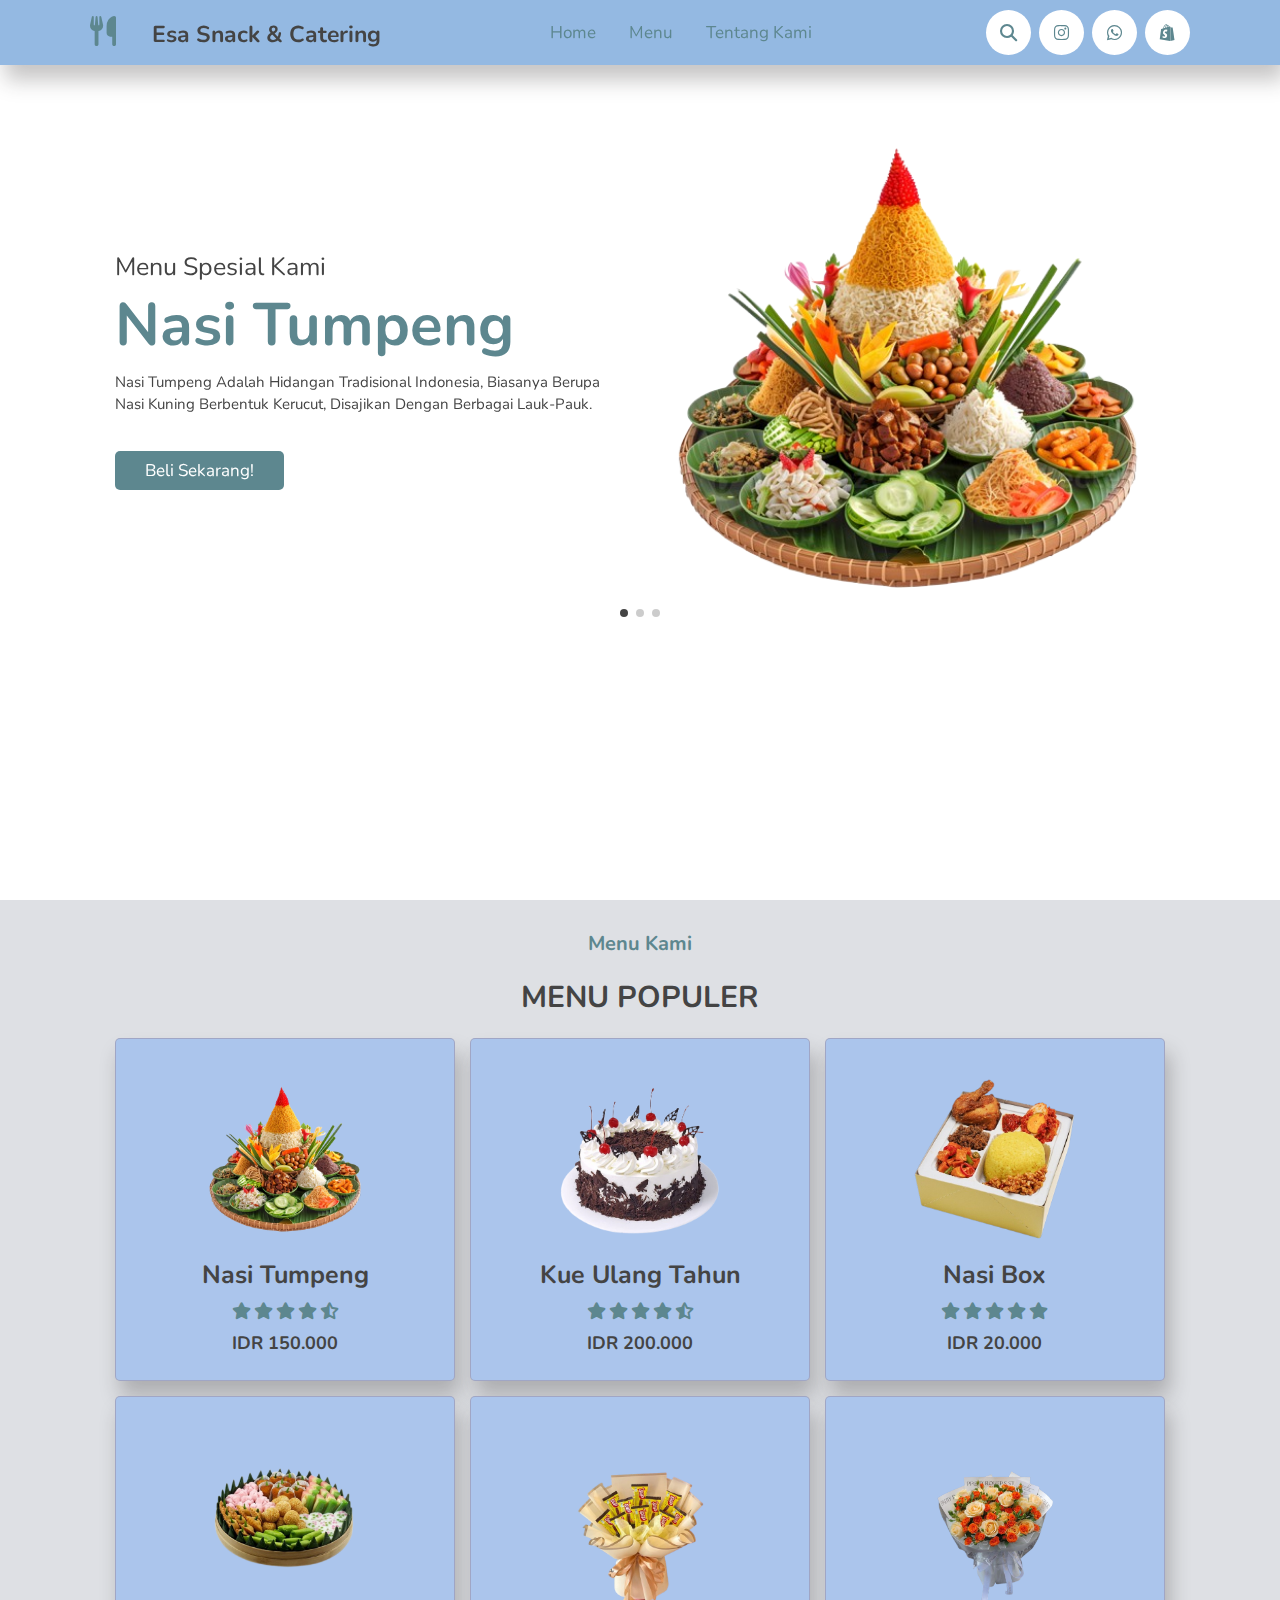
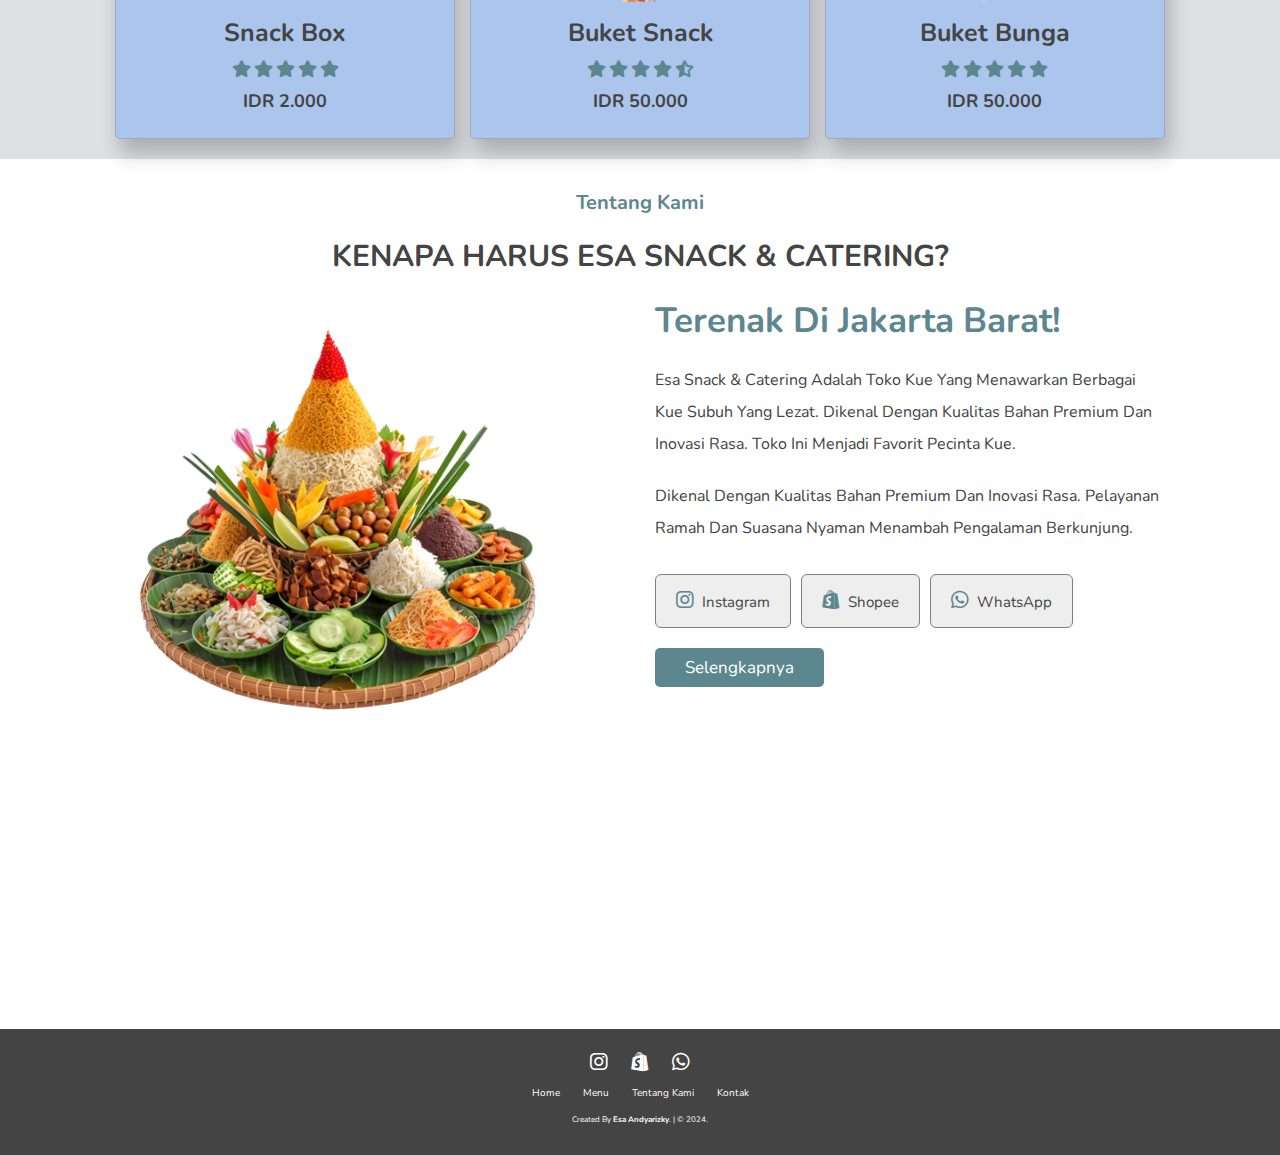
<file: index.html>
<!DOCTYPE html>
<html lang="en">
  <head>
    <meta charset="UTF-8" />
    <meta http-equiv="X-UA-Compatible" content="IE=edge" />
    <meta name="viewport" content="width=device-width, initial-scale=1.0" />
    <title>Esa Snack & Catering</title>

    <link
      rel="stylesheet"
      href="https://cdn.jsdelivr.net/npm/swiper@11/swiper-bundle.min.css"
    />

    <!-- font awesome cdn link -->
    <link
      rel="stylesheet"
      href="https://cdnjs.cloudflare.com/ajax/libs/font-awesome/6.6.0/css/all.min.css"
    />

    <!-- custom css file link -->
    <link rel="stylesheet" href="css/style.css" />
  </head>
  <body>
    <!-- header section starts -->
    <header>
      <a href="#" class="logo"
        ><i class="fas fa-utensils"></i> Esa Snack & Catering
      </a>
      <nav class="navbar">
        <a href="#home">Home</a>
        <a href="#dishes">Menu</a>
        <a href="#about">Tentang Kami</a>
      </nav>
      <div class="icons">
        <i class="fas fa-bars" id="menu-bars"></i>
        <i class="fas fa-search" id="search-icon"></i>
        <i class="fa-brands fa-instagram"></i>
        <i class="fa-brands fa-whatsapp"></i>
        <i class="fa-brands fa-shopify"></i>
      </div>
    </header>
    <!-- header section ends -->

    <!-- search form -->
    <form action="" id="search-form">
      <input
        type="search"
        placeholder="search here..."
        name=""
        id="search-box"
      />
      <label for="search-box" class="fas fa-search"></label>
      <i class="fas fa-times" id="close"></i>
    </form>

    <!-- home section starts -->
    <section class="home" id="home">
      <div class="swiper home-slider">
        <div class="swiper-wrapper wrapper">
          <div class="swiper-slide slide">
            <div class="content">
              <span>Menu Spesial Kami</span>
              <h3>Nasi Tumpeng</h3>
              <p>
                Nasi tumpeng adalah hidangan tradisional Indonesia, biasanya
                berupa nasi kuning berbentuk kerucut, disajikan dengan berbagai
                lauk-pauk.
              </p>
              <a href="#" class="btn">Beli Sekarang!</a>
            </div>
            <div class="image">
              <img src="img/12.png" alt="" />
            </div>
          </div>

          <div class="swiper-slide slide">
            <div class="content">
              <span>Menu Spesial Kami</span>
              <h3>Snack Box</h3>
              <p>
                Berbagai jenis kue tradisional dan modern. seperti kue lapis,
                onde-onde, lemper, dan bolu kukus.
              </p>
              <a href="#" class="btn">Beli Sekarang!</a>
            </div>
            <div class="image" style="padding: 4rem; box-sizing: border-box">
              <img src="img/11.png" alt="" />
            </div>
          </div>

          <div class="swiper-slide slide">
            <div class="content">
              <span>Menu Spesial Kami</span>
              <h3>Kue Ulang Tahun</h3>
              <p>
                Hadir dalam berbagai bentuk dan kreasi yang unik. menjadikannya
                pusat perhatian dalam perayaan, memberikan kesan spesial bagi
                yang merayakan.
              </p>
              <a href="#" class="btn">Beli Sekarang!</a>
            </div>
            <div class="image">
              <img src="img/13.png" alt="" />
            </div>
          </div>
        </div>
        <div class="swiper-pagination"></div>
      </div>
    </section>
    <!-- home section ends -->

    <!-- dishes section starts -->
    <section class="dishes" id="dishes">
      <h3 class="sub-heading">Menu Kami</h3>
      <h1 class="heading">Menu Populer</h1>

      <div class="box-container">
        <div class="box">
          <a href="#" class="fas fa-heart"></a>
          <a href="#" class="fas fa-eye"></a>
          <a href="file:///C:/Users/ESA/Documents/esaaa/Esa%20Snack/halambaru.html"><img src="img/12.png" alt=""></a>
          <h3>Nasi Tumpeng</h3>
          <div class="stars">
            <i class="fas fa-star"></i>
            <i class="fas fa-star"></i>
            <i class="fas fa-star"></i>
            <i class="fas fa-star"></i>
            <i class="fas fa-star-half-alt"></i>
          </div>
          <span>IDR 150.000</span>
        </div>
        <div class="box">
          <a href="#" class="fas fa-heart"></a>
          <a href="#" class="fas fa-eye"></a>
          <a href="file:///C:/Users/ESA/Documents/esaaa/Esa%20Snack/ul.html"><img src="img/13.png"></a>
          <h3>Kue Ulang Tahun</h3>
          <div class="stars">
            <i class="fas fa-star"></i>
            <i class="fas fa-star"></i>
            <i class="fas fa-star"></i>
            <i class="fas fa-star"></i>
            <i class="fas fa-star-half-alt"></i>
          </div>
          <span>IDR 200.000</span>
        </div>
        <div class="box">
          <a href="#" class="fas fa-heart"></a>
          <a href="#" class="fas fa-eye"></a>
          <a href="file:///C:/Users/ESA/Documents/esaaa/Esa%20Snack/na.html"><img src="img/14.png"></a>
          <h3>Nasi Box</h3>
          <div class="stars">
            <i class="fas fa-star"></i>
            <i class="fas fa-star"></i>
            <i class="fas fa-star"></i>
            <i class="fas fa-star"></i>
            <i class="fas fa-star"></i>
          </div>
          <span>IDR 20.000</span>
        </div>
        <div class="box">
          <a href="#" class="fas fa-heart"></a>
          <a href="#" class="fas fa-eye"></a>
          <a href="file:///C:/Users/ESA/Documents/esaaa/Esa%20Snack/se.html"><img src="img/11.png"></a>
          <h3>Snack Box</h3>
          <div class="stars">
            <i class="fas fa-star"></i>
            <i class="fas fa-star"></i>
            <i class="fas fa-star"></i>
            <i class="fas fa-star"></i>
            <i class="fas fa-star"></i>
          </div>
          <span>IDR 2.000</span>
        </div>
        <div class="box">
          <a href="#" class="fas fa-heart"></a>
          <a href="#" class="fas fa-eye"></a>
          <a href="file:///C:/Users/ESA/Documents/esaaa/Esa%20Snack/jajan.html"><img src="img/15.png"></a>
          <h3>Buket Snack</h3>
          <div class="stars">
            <i class="fas fa-star"></i>
            <i class="fas fa-star"></i>
            <i class="fas fa-star"></i>
            <i class="fas fa-star"></i>
            <i class="fas fa-star-half-alt"></i>
          </div>
          <span>IDR 50.000</span>
        </div>
        <div class="box">
          <a href="#" class="fas fa-heart"></a>
          <a href="#" class="fas fa-eye"></a>
          <a href="file:///C:/Users/ESA/Documents/esaaa/Esa%20Snack/buket.html"><img src="img/16.png"></a>
          <h3>Buket Bunga</h3>
          <div class="stars">
            <i class="fas fa-star"></i>
            <i class="fas fa-star"></i>
            <i class="fas fa-star"></i>
            <i class="fas fa-star"></i>
            <i class="fas fa-star"></i>
          </div>
          <span>IDR 50.000</span>
        </div>
      </div>
    </section>
    <!-- dishes section ends -->

    <!-- about section starts -->
    <section class="about" id="about">
      <h3 class="sub-heading">Tentang Kami</h3>
      <h1 class="heading">Kenapa Harus Esa Snack & Catering?</h1>

      <div class="row">
        <img src="img/12.png" alt="" style="padding: 0rem 8rem 6rem 0rem" />
        <div>
          <div class="content">
            <h3>terenak di jakarta Barat!</h3>
            <p>
              Esa Snack & Catering adalah toko Kue yang menawarkan berbagai
              kue subuh yang lezat. Dikenal dengan kualitas bahan premium dan
              inovasi rasa. toko ini menjadi favorit pecinta Kue.
            </p>
            <p>
              Dikenal dengan kualitas bahan premium dan inovasi rasa. Pelayanan
              ramah dan suasana nyaman menambah pengalaman berkunjung.
            </p>
          </div>
          <div class="icons-container">
            <div class="icons">
              <a
                href="https://www.instagram.com/esasnack_?igsh=MXBheTdrZXZ3ZDBoYg%3D%3D&utm_source=qr"
                ><i class="fa-brands fa-instagram"></i>
                <span>Instagram</span></a
              >
            </div>
            <div class="icons">
              <a href="https://id.shp.ee/u9TQxFo"
                ><i class="fa-brands fa-shopify"></i> <span>Shopee</span></a
              >
            </div>
            <div class="icons">
              <a href="https://wa.me/6285591830321?text=Halo,%20Saya%20mau%20order%20produk%20Anda
              ">
              <i class="fa-brands fa-whatsapp"></i>
              <span>WhatsApp</span>
            </div>
          </div>
          <a href="#" class="btn">Selengkapnya</a>
        </div>
      </div>
    </section>
    <!-- about section ends -->

    <!-- Footer start -->
    <footer>
      <div class="social">
        <a
          href="https://www.instagram.com/esasnack_?igsh=MXBheTdrZXZ3ZDBoYg%3D%3D&utm_source=qr"
          ><i class="fa-brands fa-instagram"></i
        ></a>
        <a href="https://id.shp.ee/u9TQxFo"
          ><i class="fa-brands fa-shopify"></i
        ></a>
        <a href="https://wa.me/6285591830321?text=Halo,%20Saya%20mau%20order%20produk%20Anda"><i class="fa-brands fa-whatsapp"></i></a>
      </div>

      <div class="links">
        <a href="#home">Home</a>
        <a href="#dishes">Menu</a>
        <a href="#about">Tentang Kami</a>
        <a href="#contact">Kontak</a>
      </div>

      <div class="credit">
        <p>Created by <a href="">Esa Andyarizky</a>. | &copy; 2024.</p>
      </div>
    </footer>
    <!-- Footer end -->

    <script src="https://cdn.jsdelivr.net/npm/swiper@11/swiper-bundle.min.js"></script>

    <!-- custom js file link -->
    <script src="js/script.js"></script>
  </body>
</html>
</file>
<file: css/style.css>
@import url("https://fonts.googleapis.com/css2?family=Nunito:ital,wght@0,200..1000;1,200..1000&display=swap");

:root {
  --orange: #5d878f;
  --brown: #444444;
  --white: #ffffff;
  --box-shadow: 0.5rem 1.5rem 2rem rgba(41, 36, 36, 0.267);
}

* {
  font-family: "Nunito", sans-serif;
  margin: 0;
  padding: 0;
  box-sizing: border-box;
  text-decoration: none;
  outline: none;
  border: none;
  text-transform: capitalize;
  transition: all 0.2s linear;
  scroll-behavior: smooth;
}

html {
  font-size: 62.5%;
  overflow-x: hidden;
  scroll-padding-top: 5.5rem;
}

section {
  padding: 2rem 9%;
}

section:nth-child(even) {
  background: #dee0e4;
}

.sub-heading {
  text-align: center;
  color: var(--orange);
  font-size: 2rem;
  padding-top: 1rem;
  margin-bottom: 2rem;
}

.heading {
  text-align: center;
  color: var(--brown);
  font-size: 3rem;
  padding-bottom: 2rem;
  text-transform: uppercase;
}

.btn {
  margin-top: 1rem;
  display: inline-block;
  font-size: 1.7rem;
  color: #ffffff;
  background: var(--orange);
  border-radius: 0.5rem;
  cursor: pointer;
  padding: 0.8rem 3rem;
}

.btn:hover {
  background: var(--brown);
  letter-spacing: 0.1rem;
}

header {
  position: fixed;
  top: 0;
  left: 0;
  right: 0;
  background: #94b9e2;
  padding: 1rem 7%;
  display: flex;
  align-items: center;
  justify-content: space-between;
  z-index: 1000;
  box-shadow: var(--box-shadow);
}

header .logo {
  color: var(--brown);
  font-size: 2.3rem;
  font-weight: bolder;
}

header .logo i {
  color: var(--orange);
  margin-right: 3rem;
  font-size: 3rem;
}

header .navbar a {
  font-size: 1.7rem;
  border-radius: 0.5rem;
  padding: 0.5rem 1.5rem;
  color: var(--orange);
}

header .navbar a.active,
header .navbar a:hover {
  color: #ffffff;
  background: var(--orange);
}

header .icons i,
header .icons a {
  cursor: pointer;
  margin-left: 0.5rem;
  height: 4.5rem;
  line-height: 4.5rem;
  width: 4.5rem;
  text-align: center;
  font-size: 1.7rem;
  color: var(--orange);
  border-radius: 50%;
  background: #ffffff;
}

header .icons i:hover,
header .icons a:hover {
  color: #fff;
  background: var(--brown);
  transform: rotate(360deg);
}

header .icons #menu-bars {
  display: none;
}

#search-form {
  position: fixed;
  top: -110%;
  left: 0;
  height: 100%;
  width: 100%;
  z-index: 1004;
  background: rgba(0, 0, 0, 0.6);
  display: flex;
  align-items: center;
  justify-content: center;
  padding: 0 1rem;
}

#search-form.active {
  top: 0;
}

#search-form #search-box {
  width: 50rem;
  border-bottom: 0.1rem solid #fff;
  padding: 1rem 0;
  color: #fff;
  font-size: 3rem;
  text-transform: none;
  background: none;
}

#search-form #search-box::placeholder {
  color: #ffffff;
}

#search-form #search-box::-webkit-search-cancel-button {
  -webkit-appearance: none;
}

#search-form label {
  color: #fff;
  cursor: pointer;
  font-size: 3rem;
}

#search-form label:hover {
  color: var(--orange);
}

#search-form #close {
  position: absolute;
  color: #fff;
  cursor: pointer;
  top: 2rem;
  right: 3rem;
  font-size: 5rem;
}

.home {
  height: 100vh;
}

.home .home-slider .slide {
  display: flex;
  align-items: center;
  flex-wrap: wrap;
  gap: 2rem;
  padding-top: 9rem;
}

.home .home-slider .slide .content {
  flex: 1 1 45rem;
}

.home .home-slider .slide .image {
  flex: 1 1 45rem;
}

.home .home-slider .slide .image img {
  width: 100%;
}

.home .home-slider .slide .content span {
  color: var(--brown);
  font-size: 2.5rem;
}

.home .home-slider .slide .content h3 {
  color: var(--orange);
  font-size: 6rem;
}

.home .home-slider .slide .content p {
  color: var(--brown);
  font-size: 1.5rem;
  padding: 0.5rem 0;
  line-height: 1.5;
  margin-bottom: 2rem;
}

.swiper-pagination-bullet-active {
  background: var(--brown);
}

.dishes .box-container {
  display: grid;
  grid-template-columns: repeat(auto-fit, minmax(28rem, 1fr));
  gap: 1.5rem;
}

.dishes .box-container .box {
  padding: 2.5rem;
  background: #abc5ec;
  border-radius: 0.5rem;
  border: 0.1rem solid rgba(121, 46, 46, 0.2);
  box-shadow: var(--box-shadow);
  position: relative;
  overflow: hidden;
  text-align: center;
}

.dishes .box-container .box .fa-heart,
.dishes .box-container .box .fa-eye {
  position: absolute;
  top: 1.5rem;
  background: #eee;
  border-radius: 50%;
  height: 5rem;
  width: 5rem;
  line-height: 5rem;
  font-size: 2rem;
  color: var(--brown);
}

.dishes .box-container .box .fa-heart:hover,
.dishes .box-container .box .fa-eye:hover {
  background: var(--orange);
  color: #fff;
}

.dishes .box-container .box .fa-heart {
  right: -15rem;
}

.dishes .box-container .box .fa-eye {
  left: -15rem;
}

.dishes .box-container .box:hover .fa-heart {
  right: 1.5rem;
}

.dishes .box-container .box:hover .fa-eye {
  left: 1.5rem;
}

.dishes .box-container .box img {
  height: 17rem;
  margin: 1rem 0;
}

.dishes .box-container .box h3 {
  color: var(--brown);
  font-size: 2.5rem;
}

.dishes .box-container .box .stars {
  padding: 1rem 0;
}

.dishes .box-container .box .stars i {
  font-size: 1.7rem;
  color: var(--orange);
}

.dishes .box-container .box span {
  color: var(--brown);
  font-weight: bolder;
  font-size: 1.8rem;
}

#about {
  height: calc(100vh - 60px);
}

.about .row {
  display: flex;
  gap: 1.5rem;
}

.about .row img {
  width: 50%;
  height: 50%;
}

.about .row .content h3 {
  color: var(--orange);
  font-size: 3.5rem;
  margin-bottom: 1rem;
}

.about .row .content p {
  color: var(--brown);
  font-size: 1.6rem;
  line-height: 2;
  padding: 1rem 0;
}

.icons-container {
  display: flex;
  gap: 1rem;
  flex-wrap: wrap;
  padding-top: 2rem;
  padding-bottom: 1rem;
}

.icons-container .icons {
  padding: 1.5rem 2rem;
  border-radius: 6px;
  background: #eee;
  border: 1px solid gray;
  cursor: pointer;
}

.icons-container .icons:hover {
  background: var(--brown);
}

.icons-container .icons:hover i {
  color: #fff;
}

.icons-container .icons i {
  font-size: 2rem;
  margin-right: 0.5rem;
  color: var(--orange);
}

.icons-container .icons span {
  font-size: 1.5rem;
  color: var(--brown);
}

.icons-container .icons:hover span {
  color: var(--white);
}

/* footer */
footer {
  background-color: var(--brown);
  text-align: center;
  padding: 1rem 0 3rem;
  margin-top: 3rem;
}

footer .social {
  padding: 1rem 0;
}

footer .social a {
  color: var(--white);
  margin: 1rem;
  font-size: 2rem;
}

footer .social a:hover,
footer .links a:hover {
  color: var(--bg);
}

footer .links {
  margin-bottom: 1.4rem;
}

footer .links a {
  color: #ffffff;
  padding: 0.7rem 1rem;
}

footer .credit {
  font-size: 0.8rem;
  color: #ffffff;
}

footer .credit a {
  color: #ffffff;
  font-weight: bold;
}

/* media queries */

@media (max-width: 1250px) {
  #about {
    height: auto;
  }

  .about .row {
    flex-direction: column;
  }

  .icons-container {
    justify-content: center;
  }
}

@media (max-width: 991px) {
  html {
    font-size: 55%;
  }

  header {
    padding: 1rem 2rem;
  }
}

@media (max-width: 768px) {
  header .icons #menu-bars {
    display: inline-block;
  }

  header .navbar {
    position: absolute;
    top: 100%;
    left: 0;
    right: 0;
    background: #fff;
    border-top: 0.1rem solid rgba(0, 0, 0, 0.2);
    border-bottom: 0.1rem solid rgba(0, 0, 0, 0.2);
    padding: 1rem;
    clip-path: polygon(0 0, 100% 0, 100% 0, 0 0);
  }

  header .navbar.active {
    clip-path: polygon(0 0, 100% 0, 100% 100%, 0% 100%);
  }

  header .navbar a {
    display: block;
    padding: 1.5rem;
    margin: 1rem;
    font-size: 2rem;
    background: #eeeeee;
  }

  #search-form #search-box {
    width: 90%;
    margin: 0 1rem;
  }

  .home .home-slider .slide .content h3 {
    font-size: 5rem;
  }
}

@media (max-width: 991px) {
  html {
    font-size: 50%;
  }

  .dishes .box-container .box img {
    height: auto;
    width: 100%;
  }
}
</file>
